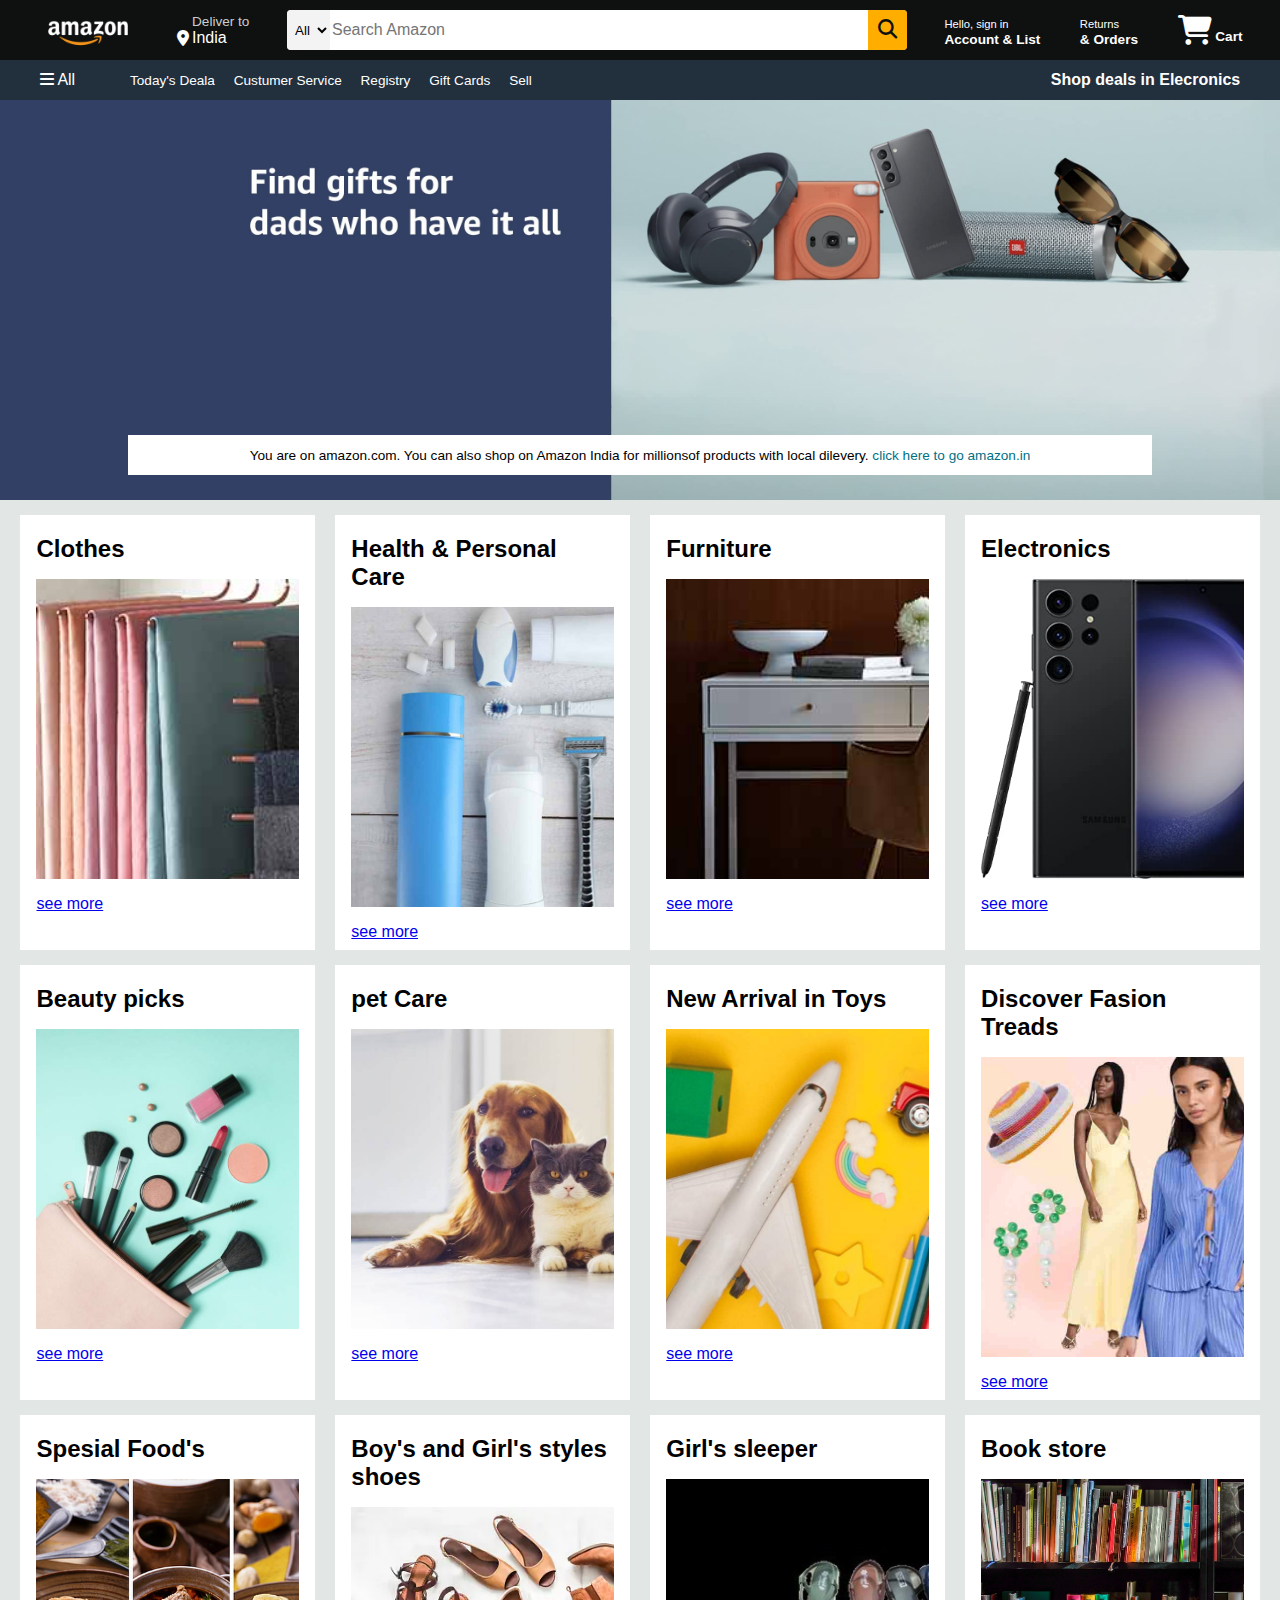
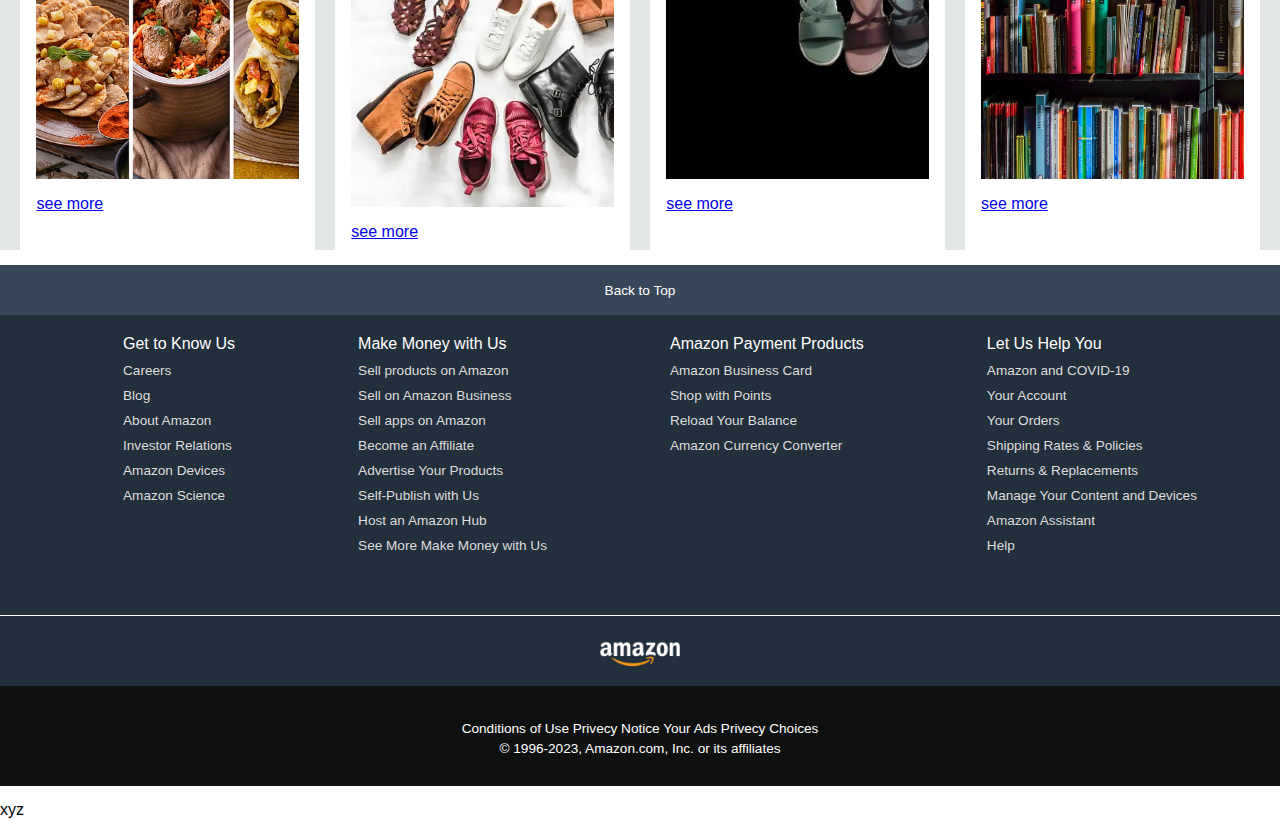
<file: index.html>
<!DOCTYPE html>
<html lang="en">

<head>
    <meta charset="UTF-8">
    <meta name="viewpart" content="width=device-width, initial-scale=1.0">
    <title>Amazon</title>
    <link rel="stylesheet" href="https://cdnjs.cloudflare.com/ajax/libs/font-awesome/6.4.2/css/all.min.css">
    <link rel="stylesheet" href="style.css">
</head>

<body>
    <header>
        <div class="navbar">
            <div class="nav-logo border">
                <div class="logo"> </div>
            </div>

            <div class="nav-address border">
                <p class="add-first">Deliver to</p>
                <div class="add-icon">
                    <i class="fa-solid fa-location-dot"></i>
                    <p class="add-second">India</p>
                </div>
            </div>

            <div class="nav-search">
                <select name="" id="" class="search-select">
                    <option value="">All</option>
                </select>
                <input type="" placeholder="Search Amazon" class="search-input">
                <div class="search-icon">
                    <i class="fa-solid fa-magnifying-glass"></i>
                </div>
            </div>

            <div class="nav-signin border">
                <p><span>Hello, sign in</span></p>
                <p class="nav-second">Account & List</p>
            </div>

            <div class="nav-return border">
                <p><span>Returns</span></p>
                <p class="nav-second">& Orders</p>
            </div>

            <div class="nav-cart border">
                <i class="fa-solid fa-cart-shopping"></i>
                Cart
            </div>
        </div>

        <div class="panel">
            <div class="panel-all">
                <i class="fa-solid fa-bars"></i>
                All
            </div>
            <div class="panel-ops">
                <p> Today's Deala</p>
                <p> Custumer Service</p>
                <p> Registry</p>
                <p> Gift Cards</p>
                <p> Sell</p>
                </p>
            </div>
            <div class="panel-deals">
                Shop deals in Elecronics
            </div>
        </div>
    </header>

    <div class="hero-section">
        <div class="hero-msg">
            <p>You are on amazon.com. You can also shop on Amazon India for millionsof products with local
                dilevery. <a>click here to go amazon.in</a></p>
        </div>
    </div>

    <div class="shop-section">
        <div class="box">
            <div class="box-content">
                <h2>Clothes</h2>
                <div class="box-img" style="background-image: url('box1_image.jpg');"></div>
                <a href="Clothes.html">see more</a>
            </div>
        </div>
        <div class="box">
            <div class="box-content">
                <h2>Health & Personal Care</h2>
                <div class="box-img" style="background-image: url('box2_image.jpg');"></div>
                <a href="see more">see more</a>
            </div>
        </div>
        <div class="box">
            <div class="box-content">
                <h2>Furniture</h2>
                <div class="box-img" style="background-image: url('box3_image.jpg');"></div>
                <a href="see more">see more</a>
            </div>
        </div>
        <div class="box">
            <div class="box-content">
                <h2>Electronics</h2>
                <div class="box-img" style="background-image: url('box4_image.jpg');"></div>
                <a href="see more">see more</a>
            </div>
        </div>
        <div class="box">
            <div class="box-content">
                <h2>Beauty picks</h2>
                <div class="box-img" style="background-image: url('box5_image.jpg');"></div>
                <a href="see more">see more</a>
            </div>
        </div>
        <div class="box">
            <div class="box-content">
                <h2>pet Care</h2>
                <div class="box-img" style="background-image: url('box6_image.jpg');"></div>
                <a href="see more">see more</a>
            </div>
        </div>
        <div class="box">
            <div class="box-content">
                <h2>New Arrival in Toys</h2>
                <div class="box-img" style="background-image: url('box7_image.jpg');"></div>
                <a href="see more">see more</a>
            </div>
        </div>
        <div class="box">
            <div class="box-content">
                <h2>Discover Fasion Treads</h2>
                <div class="box-img" style="background-image: url('box8_image.jpg');"></div>
                <a href="see more">see more</a>
            </div>
        </div>
        <div class="box">
            <div class="box-content">
                <h2>Spesial Food's</h2>
                <div class="box-img" style="background-image: url('box9_image.jpg');"></div>
                <a href="see more">see more</a>
            </div>
        </div>
        <div class="box">
            <div class="box-content">
                <h2>Boy's and Girl's styles shoes</h2>
                <div class="box-img" style="background-image: url('box10_image.jpg');"></div>
                <a href="see more">see more</a>
            </div>
        </div>
        <div class="box">
            <div class="box-content">
                <h2>Girl's sleeper</h2>
                <div class="box-img" style="background-image: url('box11_image.jpg');"></div>
                <a href="see more">see more</a>
            </div>
        </div>
        <div class="box">
            <div class="box-content">
                <h2>Book store</h2>
                <div class="box-img" style="background-image: url('box12_image.jpg');"></div>
                <a href="see more">see more</a>
            </div>
        </div>
    </div>

    <footer>
        <div class="foot-panel1">
            Back to Top
        </div>

        <div class="foot-panel2">
            <Ul>
                <p>Get to Know Us</p>
                <a>Careers</a>
                <a>Blog</a>
                <a>About Amazon</a>
                <a>Investor Relations</a>
                <a>Amazon Devices</a>
                <a>Amazon Science</a>
            </Ul>
            <Ul>
                <p> Make Money with Us</p>
                <a>Sell products on Amazon</a>
                <a>Sell on Amazon Business</a>
                <a>Sell apps on Amazon</a>
                <a>Become an Affiliate</a>
                <a>Advertise Your Products</a>
                <a>Self-Publish with Us</a>
                <a>Host an Amazon Hub</a>
                <a>See More Make Money with Us</a>
            </Ul>
            <Ul>
                <p>Amazon Payment Products</p>
                <a>Amazon Business Card</a>
                <a>Shop with Points</a>
                <a>Reload Your Balance</a>
                <a>Amazon Currency Converter</a>
            </Ul>
            <Ul>
                <p>Let Us Help You</p>
                <a>Amazon and COVID-19</a>
                <a>Your Account</a>
                <a>Your Orders</a>
                <a>Shipping Rates & Policies</a>
                <a>Returns & Replacements</a>
                <a>Manage Your Content and Devices</a>
                <a>Amazon Assistant</a>
                <a>Help</a>
            </Ul>
        </div>

        <div class="foot-panel3">
            <div class="logo"></div>
        </div>

        <div class="foot-panel4">
            <div class="pages">
                <a>Conditions of Use</a>
                <a>Privecy Notice</a>
                <a>Your Ads Privecy Choices</a>
            </div>
            <div class="copyright">
                © 1996-2023, Amazon.com, Inc. or its affiliates
            </div>
        </div>
        <footer>
            <div class="xyz">xyz</div>
        </footer>
    </footer>
    
</body>

</html>
</file>
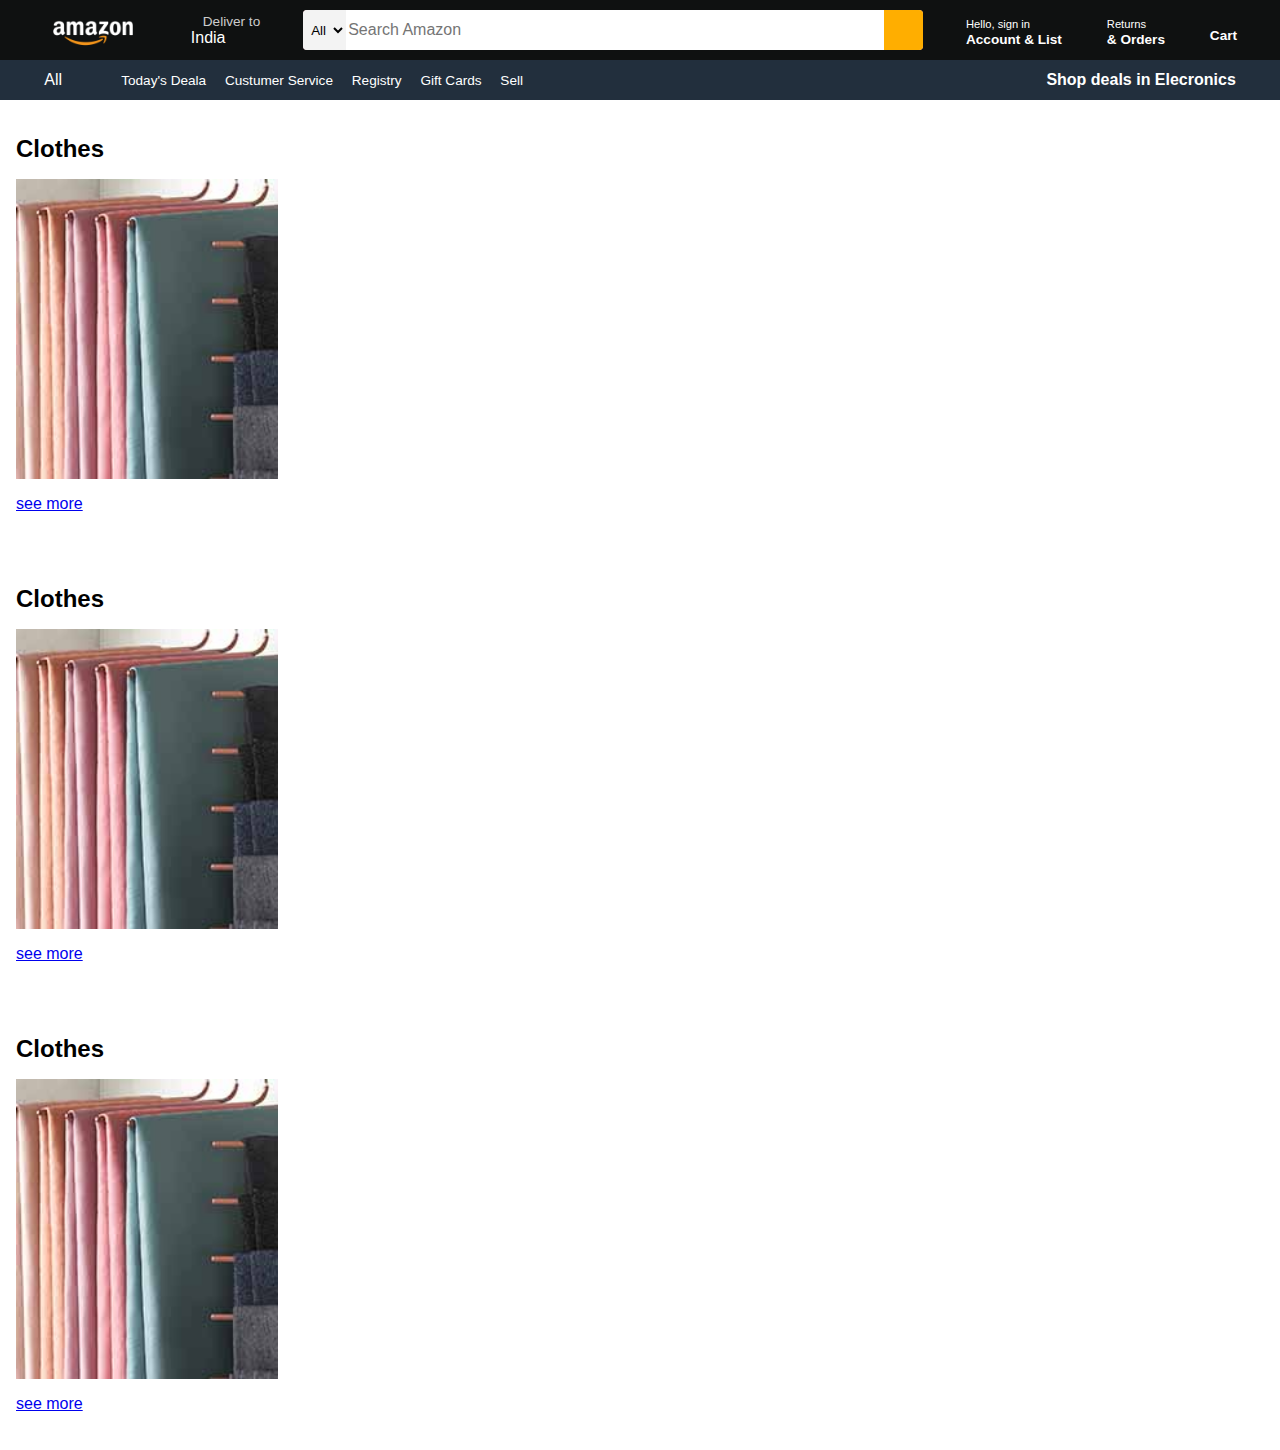
<file: Clothes.html>
<!DOCTYPE html>
<html lang="en">

<head>
    <meta charset="UTF-8">
    <meta name="viewport" content="width=device-width, initial-scale=1.0">
    <title>Document</title>
    <link rel="stylesheet" href="style.css">
</head>

<body>
    <header>
        <div class="navbar">
            <div class="nav-logo border">
                <div class="logo"> </div>
            </div>

            <div class="nav-address border">
                <p class="add-first">Deliver to</p>
                <div class="add-icon">
                    <i class="fa-solid fa-location-dot"></i>
                    <p class="add-second">India</p>
                </div>
            </div>

            <div class="nav-search">
                <select name="" id="" class="search-select">
                    <option value="">All</option>
                </select>
                <input type="" placeholder="Search Amazon" class="search-input">
                <div class="search-icon">
                    <i class="fa-solid fa-magnifying-glass"></i>
                </div>
            </div>

            <div class="nav-signin border">
                <p><span>Hello, sign in</span></p>
                <p class="nav-second">Account & List</p>
            </div>

            <div class="nav-return border">
                <p><span>Returns</span></p>
                <p class="nav-second">& Orders</p>
            </div>

            <div class="nav-cart border">
                <i class="fa-solid fa-cart-shopping"></i>
                Cart
            </div>
        </div>

        <div class="panel">
            <div class="panel-all">
                <i class="fa-solid fa-bars"></i>
                All
            </div>
            <div class="panel-ops">
                <p> Today's Deala</p>
                <p> Custumer Service</p>
                <p> Registry</p>
                <p> Gift Cards</p>
                <p> Sell</p>
                </p>
            </div>
            <div class="panel-deals">
                Shop deals in Elecronics
            </div>
        </div>
    </header>
    <div class="box">
        <div class="box-content">
            <h2>Clothes</h2>
            <div class="box-img" style="background-image: url('box1_image.jpg');"></div>
            <a href="Clothes.html">see more</a>
        </div>
    </div>
    <div class="box">
        <div class="box-content">
            <h2>Clothes</h2>
            <div class="box-img" style="background-image: url('box1_image.jpg');"></div>
            <a href="Clothes.html">see more</a>
        </div>
    </div>
    <div class="box">
        <div class="box-content">
            <h2>Clothes</h2>
            <div class="box-img" style="background-image: url('box1_image.jpg');"></div>
            <a href="Clothes.html">see more</a>
        </div>
    </div>
</body>

</html>
</file>
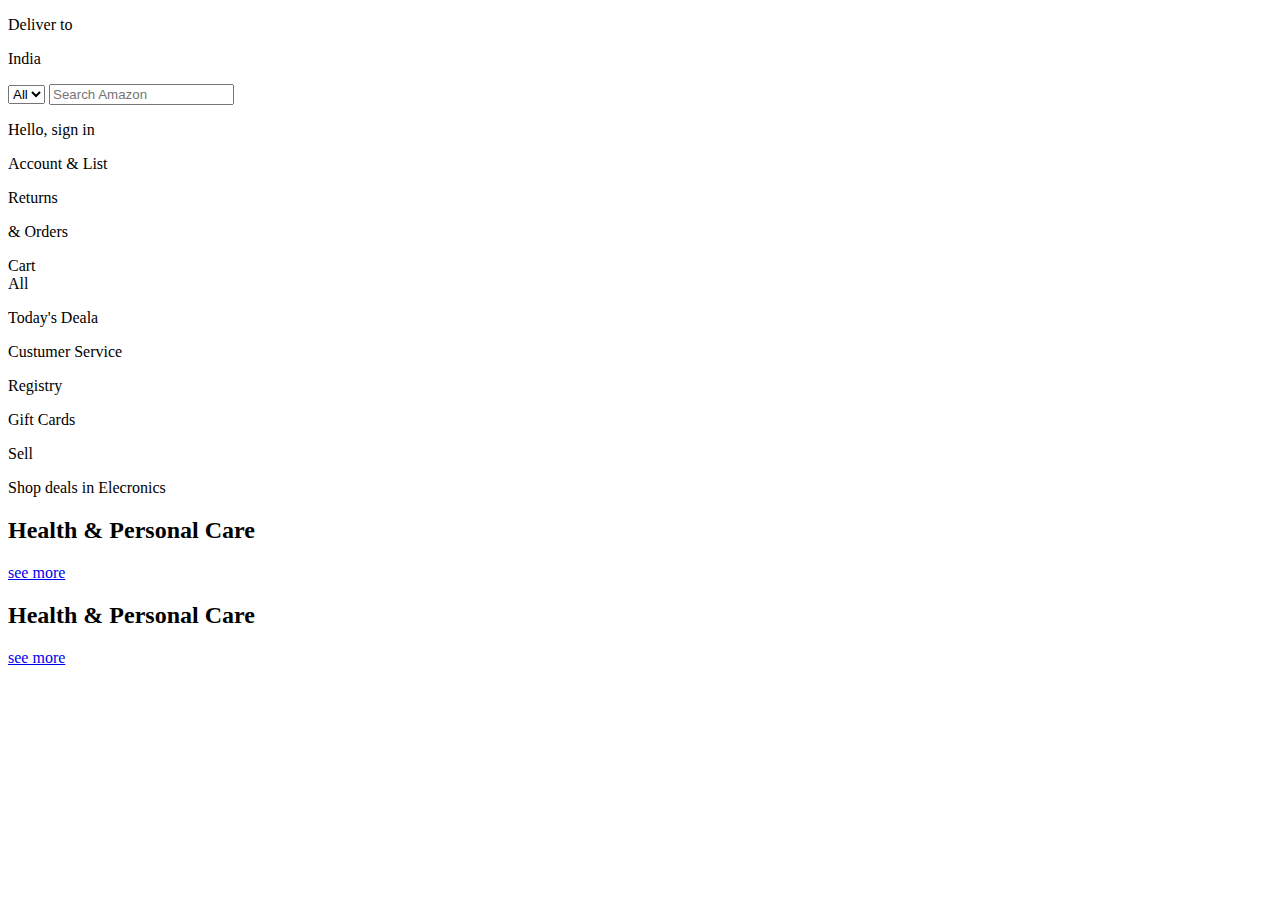
<file: Health.html>
<!DOCTYPE html>
<html lang="en">
<head>
    <meta charset="UTF-8">
    <meta name="viewport" content="width=device-width, initial-scale=1.0">
    <title>Document</title>
</head>
<body>
    <header>
        <div class="navbar">
            <div class="nav-logo border">
                <div class="logo"> </div>
            </div>

            <div class="nav-address border">
                <p class="add-first">Deliver to</p>
                <div class="add-icon">
                    <i class="fa-solid fa-location-dot"></i>
                    <p class="add-second">India</p>
                </div>
            </div>

            <div class="nav-search">
                <select name="" id="" class="search-select">
                    <option value="">All</option>
                </select>
                <input type="" placeholder="Search Amazon" class="search-input">
                <div class="search-icon">
                    <i class="fa-solid fa-magnifying-glass"></i>
                </div>
            </div>

            <div class="nav-signin border">
                <p><span>Hello, sign in</span></p>
                <p class="nav-second">Account & List</p>
            </div>

            <div class="nav-return border">
                <p><span>Returns</span></p>
                <p class="nav-second">& Orders</p>
            </div>

            <div class="nav-cart border">
                <i class="fa-solid fa-cart-shopping"></i>
                Cart
            </div>
        </div>

        <div class="panel">
            <div class="panel-all">
                <i class="fa-solid fa-bars"></i>
                All
            </div>
            <div class="panel-ops">
                <p> Today's Deala</p>
                <p> Custumer Service</p>
                <p> Registry</p>
                <p> Gift Cards</p>
                <p> Sell</p>
                </p>
            </div>
            <div class="panel-deals">
                Shop deals in Elecronics
            </div>
        </div>
    </header>
    <div class="box">
        <div class="box-content">
            <h2>Health & Personal Care</h2>
            <div class="box-img" style="background-image: url('box2_image.jpg');"></div>
            <a href="see more">see more</a>
        </div>
    </div>
    <div class="box">
        <div class="box-content">
            <h2>Health & Personal Care</h2>
            <div class="box-img" style="background-image: url('box2_image.jpg');"></div>
            <a href="see more">see more</a>
        </div>
    </div>
</body>
</html>
</file>
<file: style.css>
* {
    margin: 0;
    font-family: Arial;
    border: border-box;
}

.navbar {
    height: 60px;
    background-color: #0f1111;
    color: white;
    display: flex;
    align-items: center;
    justify-content: space-evenly;
}

.nav-logo{
    height: 50px;
    width: 100px;
}

.logo{
    background-image: url("amazon_logo.png");
    height: 50px;
    background-size: cover;
    width: 100%;
}

.border{
    border: 2px solid transparent;
}

.border:hover{
    border:1.5px solid white;
    color: darkgray;
}

/*  box2 */
.add-first{
    color: #cccccc;
    font-size: 0.85rem;
    margin-left: 15px;
}

.add-second{
    font-size: 1rem;
    margin-left: 3px;
}

.add-icon{
    display: flex;
    align-items: center;
}

/* box3 */
.nav-search {
    display: flex;
    justify-content: space-evenly;
    background-color: pink;
    width: 620px;
    height: 40px;
    border-radius: 4px;
}

.search-select{
    background-color: #f3f3f3;
    width: 50px;
    text-align: center;
    border-top-left-radius: 4px;
    border-bottom-left-radius: 4px;
    border: none;
}

.search-input{
    width: 100%;
    font-size: 1rem;
    border: none;
}

.search-icon {
    width: 45px;
    display: flex;
    justify-content: center;
    align-items: center;
    font-size: 1.2rem;
    background-color: rgb(255, 174, 0);
    border-top-right-radius: 4px;
    border-bottom-right-radius: 4px;
    color: #0f1111;
}
  
.nav-search:hover{
    border: 2px solid orange;
}

/* box4 */

span{
    font-size: 0.7rem;
}

.nav-second{
    font-size: 0.85rem;
    font-weight: 700;
}

/* box6 */
.nav-cart i{
    font-size: 30px;
}

.nav-cart{
    font-size: 0.85rem;
    font-weight: 700;
}

/* panel */
.panel {
    height: 40px;
    background-color: #222f3d;
    display: flex;
    color: white;
    align-items: center;
    justify-content: space-evenly;
}

.panel-ops p {
    display: inline;
    margin-left: 15px;
    transition-delay: 0.5s;
}
.panel-ops p:hover {
    width: 23px;
}

.panel-ops {
    width: 70%;
    font-size: 0.85rem;
}

.panel-deals {
    font-size: 0,9rem;
    font-weight: 700;
}

/* hero section */
.hero-section{
    background-image: url("hero_image.jpg");
    background-size: cover;
    height: 400px;
    display: flex;
    justify-content: center;
    align-items: flex-end;
}

.hero-msg {
    background-color: white;
    color: black;
    height: 40px;
    display: flex;
    align-items: center;
    justify-content: center;
    font-size: 0.85rem;
    width: 80%;
    margin-bottom: 25px;
}

.hero-msg a {
    color: #007185;
}

/* shop section */
.shop-section {
    display: flex;
    flex-wrap: wrap;
    justify-content: space-evenly;
    background-color: #e2e7e6;
}

.box {
    /* border: 2px solid black; */
    height: 400px;
    width: 23%;
    background-color: white;
    padding: 20px 0px 15px;
    margin-top: 15px;
    transition-delay: 1m;
    transition: width 1 , haight 1056;
}
.box:hover {
    width:27%;
}

.box-img {
    height: 300px;
    background-size: cover;
    margin-top: 1rem;
    margin-bottom: 1rem;
    
}
.box-content {
    margin-left: 1rem;
    margin-right: 1rem;

}
.box-content p {
    color: #007185;
}

/* footer */
footer {
    margin-top: 15px;

}

.foot-panel1 {
    background-color: #37475a;
    color: white;
    height: 50px;
    display: flex;
    justify-content: center;
    align-items: center;
    font-size: 0.85rem;
}

.foot-panel2 {
    background-color: #222f3d;
    color: white;
    height: 300px;
    display: flex;
    justify-content: space-evenly;
}

ul {
    margin-top: 20px;
}

ul a {
    display: block;
    font-size: 0.85rem;
    margin-top: 10px;
    color: #dddddd;
}

.foot-panel3 {
    background-color: #222f3d;
    color: white;
    border-top: 0.5px solid white;
    height: 70px;
    display: flex;
    justify-content: center;
    align-items: center;
}

.logo {
    background-image: url("amazon_logo.png");
    background-size: cover;
    height: 50px;
    width: 100px;
}

.foot-panel4 {
    background-color: #0f1111;
    color: white;
    height: 100px;
    font-size: 0.85rem;
    text-align: center;
}

.pages {
    padding-top: 35px;
}

.copyright {
    padding-top: 5px;
}
</file>
